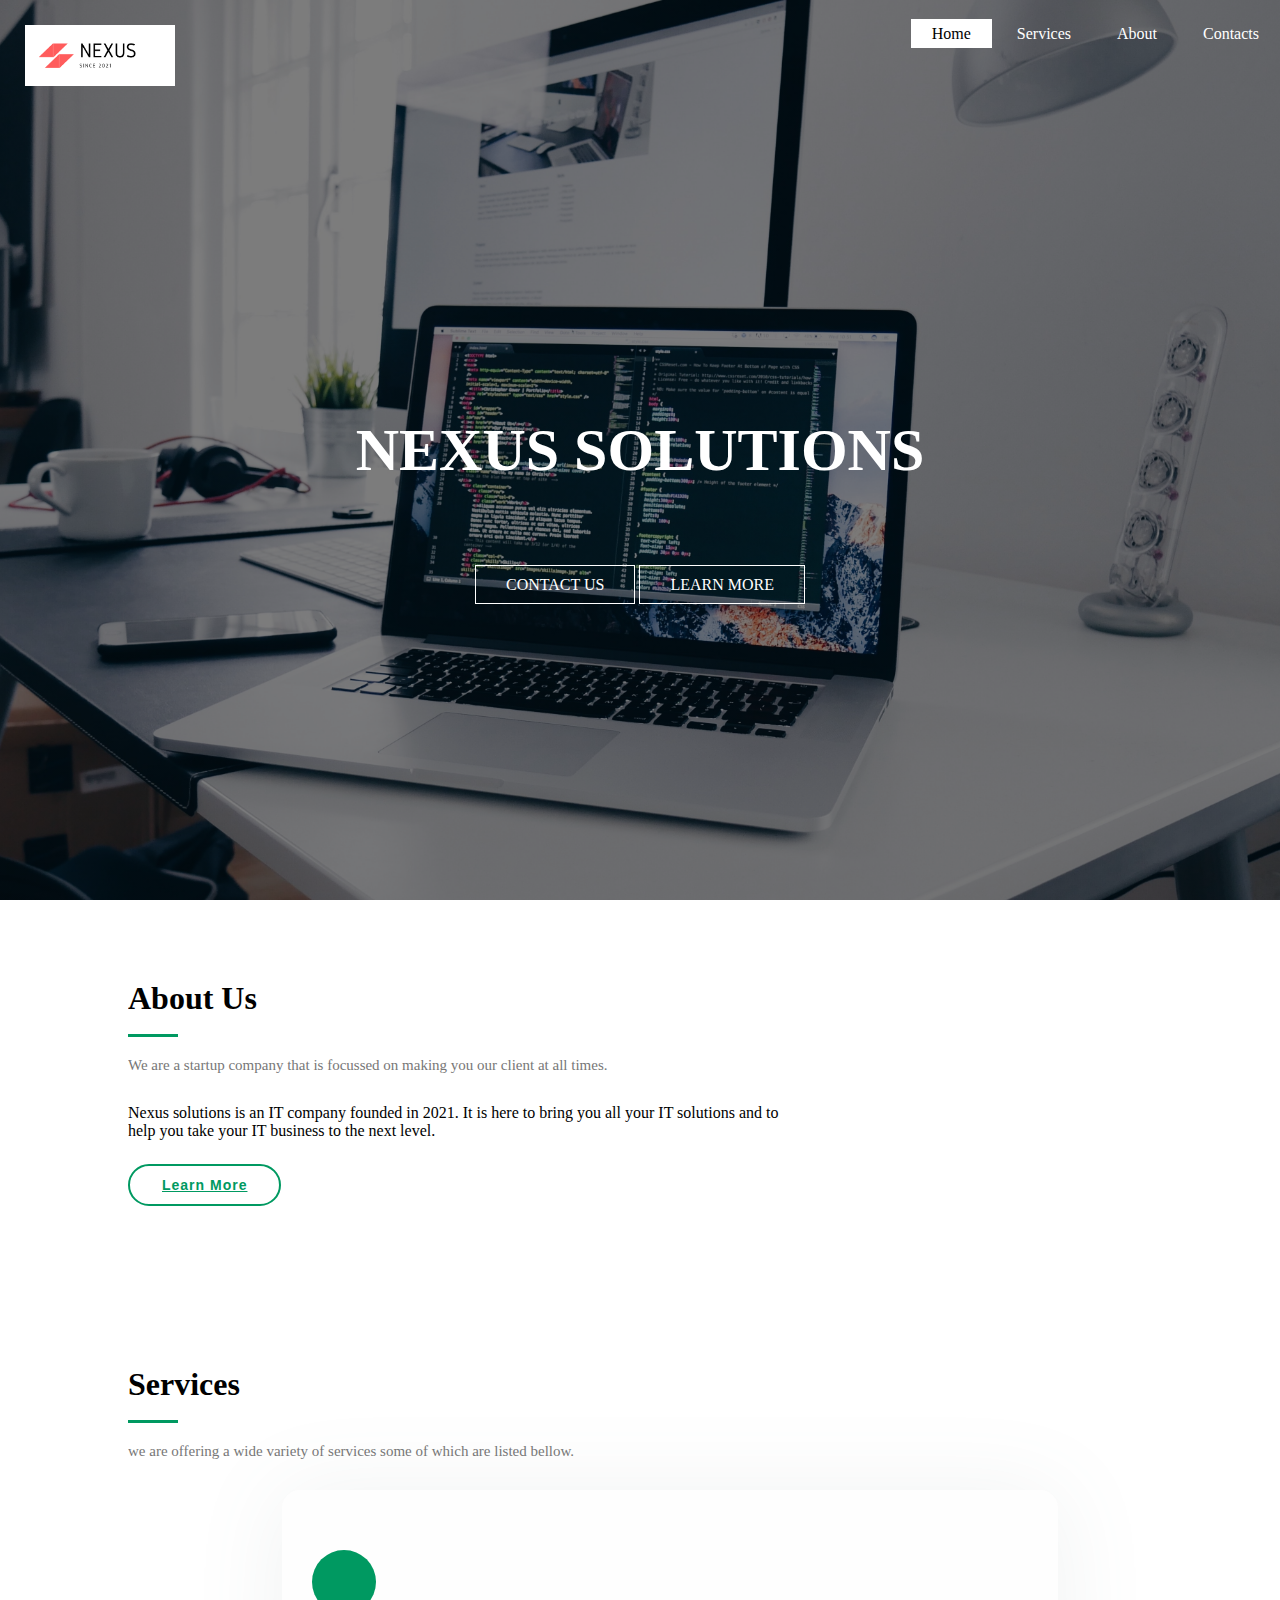
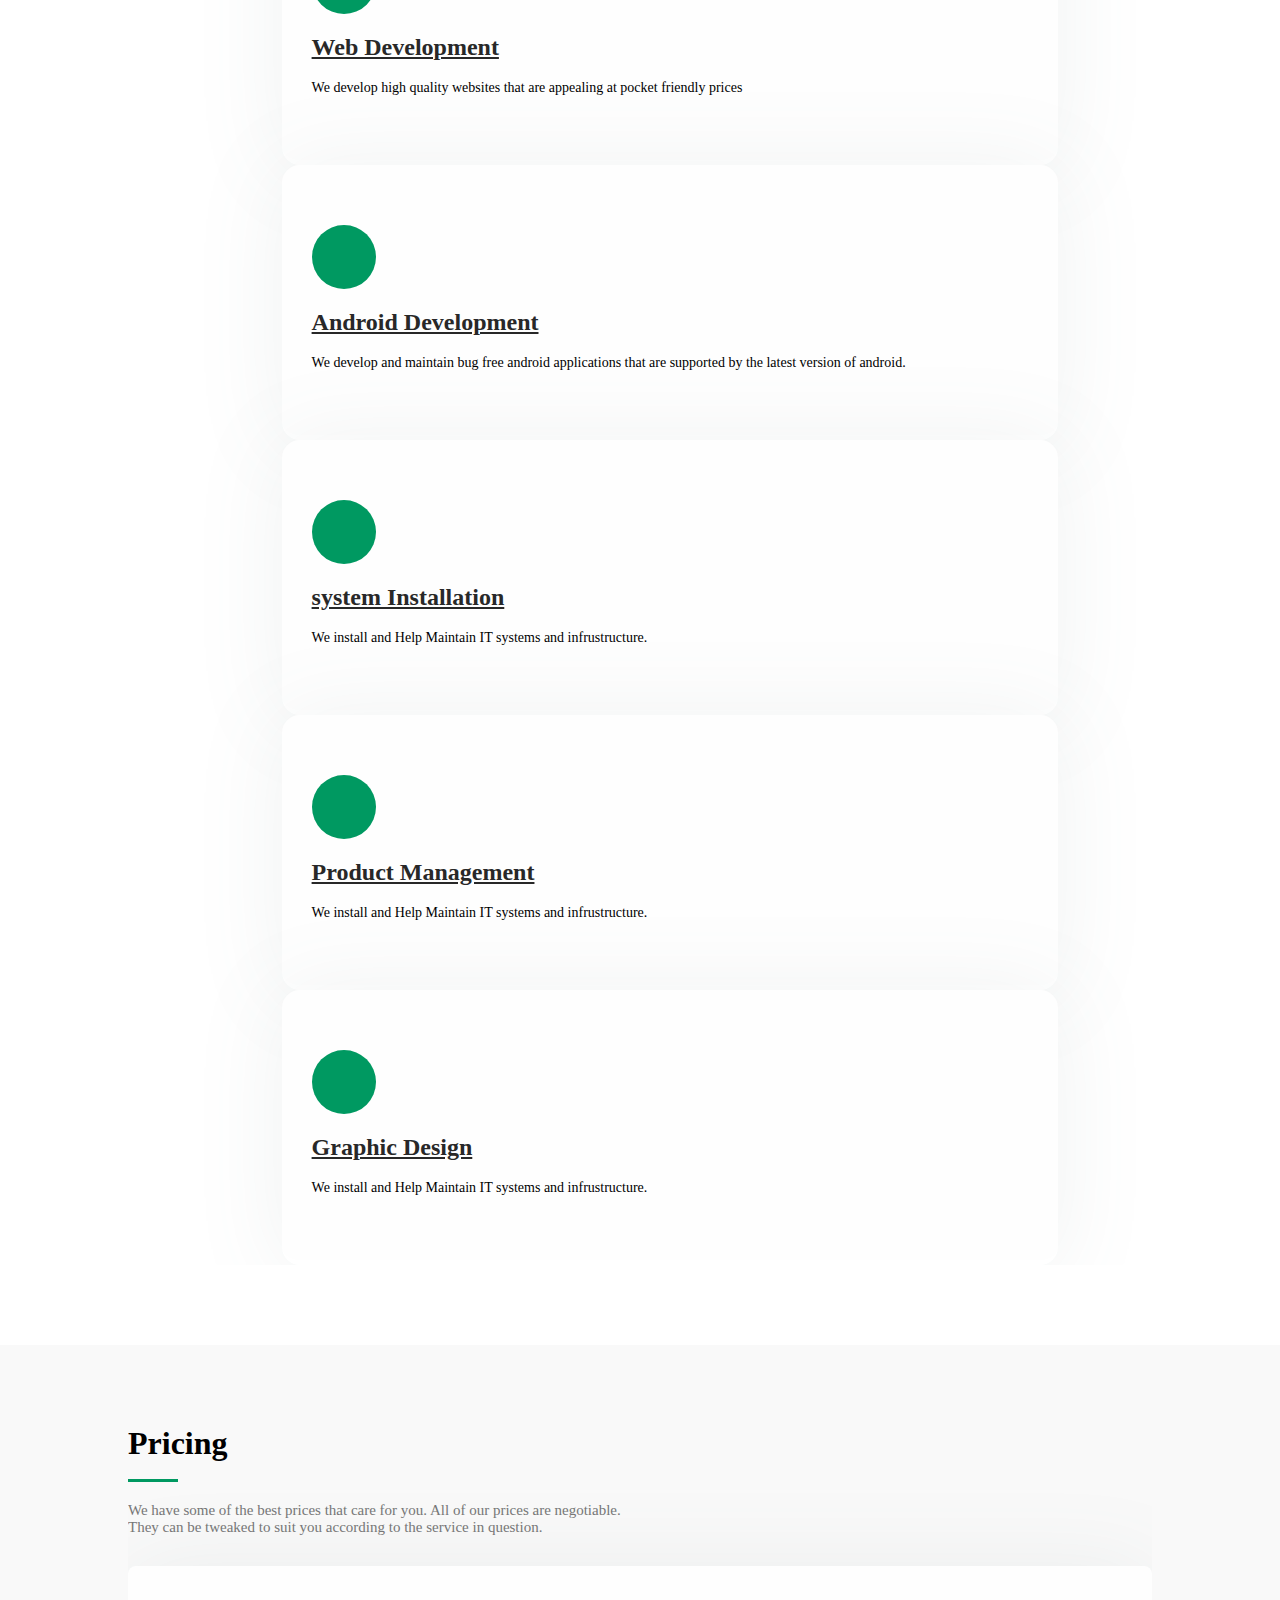
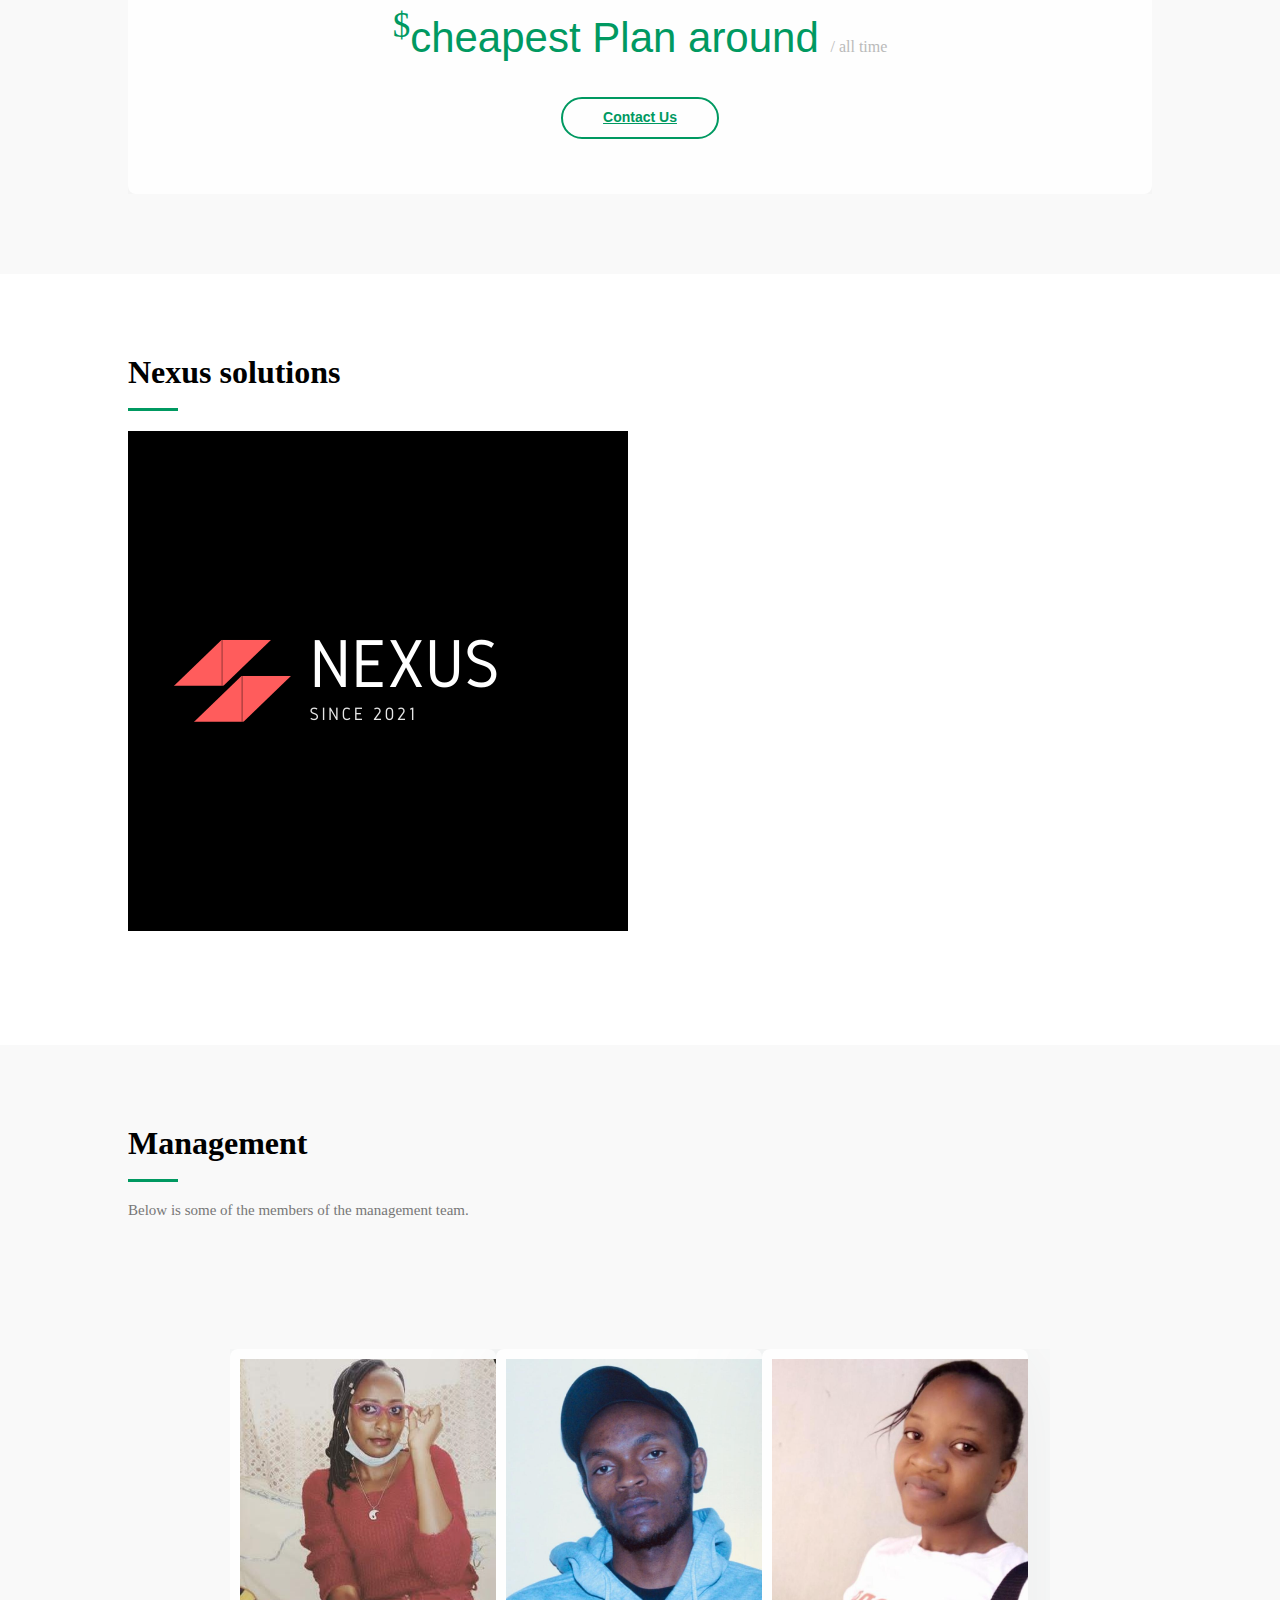
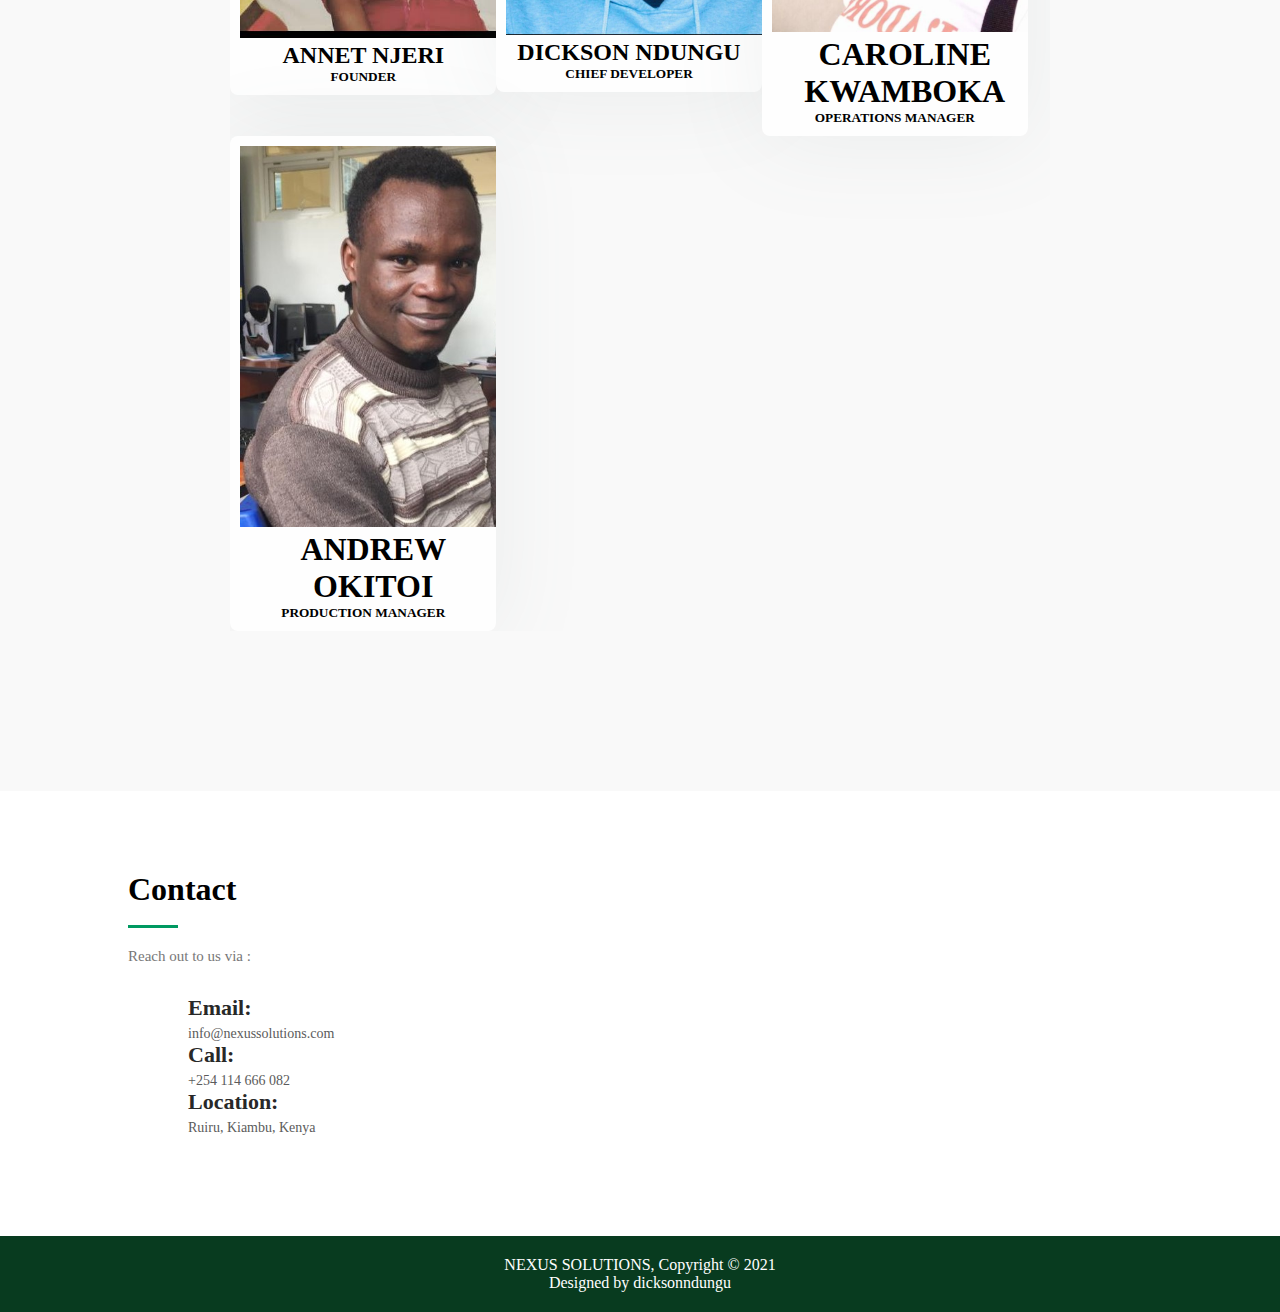
<file: index.html>
<!DOCTYPE html>
<html>
    <head>
      <meta charset="utf-8">
      <meta content="width=device-width, initial-scale=1.0" name="viewport">

        <title>Nexus Solitions</title>
        <link rel="stylesheet" type="text/css" href="css/style.css">


    </head>
    <body>
      
      <header>
            <div class="main-fluid">
              <div class="row justify-content-center"></div>
                <div class="col-xl-9 d-flex align-items-center justify-content-lg-between"></div>
                    <div class="logo">
                        <img src="NEXUS.png">
                    </div>
                    <ul>
                        <li class="active"><a href="index.html">Home</a></li>
                        <li><a href="services.html">Services</a></li>
                        <li><a href="about.html">About</a></li>
                        <li><a href="contact.html">Contacts</a></li>
                    </ul>
                </div>
              </div>
            </div>
            <div class="title">
                <h1>NEXUS SOLUTIONS</h1>
            </div>

            <div class="button">
                <a href="#contact" class="btn">CONTACT US</a>
                <a href="#" class="btn">LEARN MORE</a>
            </div>
          </header>

        <section id="about" class="about">
      <div class="container">

        <div class="section-title">
          <h2>About Us</h2>
          <p>We are a startup company that is focussed on making you our client at all times.</p>
        </div>

        <div class="row content">
          <div class="col-lg-6">
            <p>
              Nexus solutions is an IT company founded in 2021. It is here to bring you all your IT solutions
              and to<br> help you take your IT business to the next level.
              <br>
              <br> 
            </p>
          </div>
          <div class="col-lg-6 pt-4 pt-lg-0">
            
            <a href="#" class="btn-learn-more">Learn More</a>
          </div>
        </div>

      </div>
    </section><!-- End About Us Section -->




     <!-- ======= Services Section ======= -->
     <section id="services" class="services">
      <div class="container">

        <div class="section-title">
          <h2>Services</h2>
          <p> we are offering a wide variety of services some of which are listed bellow.</p>
        </div>

        <div class="row">
          <div class="col-lg-4 col-md-6 d-flex align-items-stretch">
            <div class="icon-box">
              <div class="icon"><i class="bx bxl-dribbble"></i></div>
              <h4><a href="">Web Development</a></h4>
              <p>We develop high quality websites that are appealing at pocket friendly prices</p>
            </div>
          </div>

          <div class="row">
            <div class="col-lg-4 col-md-6 d-flex align-items-stretch">
              <div class="icon-box">
                <div class="icon"><i class="bx bxl-dribbble"></i></div>
                <h4><a href="">Android Development</a></h4>
                <p>We develop and maintain bug free android applications that are supported by the latest version of android.</p>
              </div>
            </div>

            <div class="row">
              <div class="col-lg-4 col-md-6 d-flex align-items-stretch">
                <div class="icon-box">
                  <div class="icon"><i class="bx bxl-dribbble"></i></div>
                  <h4><a href="">system Installation</a></h4>
                  <p>We install and Help Maintain IT systems and infrustructure.</p>
                </div>
              </div>

              <div class="row">
              <div class="col-lg-4 col-md-6 d-flex align-items-stretch">
                <div class="icon-box">
                  <div class="icon"><i class="bx bxl-dribbble"></i></div>
                  <h4><a href="">Product Management</a></h4>
                  <p>We install and Help Maintain IT systems and infrustructure.</p>
                </div>
              </div>

              <div class="row">
              <div class="col-lg-4 col-md-6 d-flex align-items-stretch">
                <div class="icon-box">
                  <div class="icon"><i class="bx bxl-dribbble"></i></div>
                  <h4><a href="">Graphic Design</a></h4>
                  <p>We install and Help Maintain IT systems and infrustructure.</p>
                </div>
              </div>
    
  

        

      </div>
    </section><!-- End Services Section -->
    
    

    <!-- ======= Pricing Section ======= -->
    <section id="pricing" class="pricing">
      <div class="container">

        <div class="section-title">
          <h2>Pricing</h2>
          <p>We have some of the best prices that care for you. All of our prices are negotiable.<br> They can
            be tweaked to suit you according to the service in question.</p>
        </div>

        <div class="row">

          <div class="col-lg-4 col-md-6">
            <div class="box">
              <h3></h3>
              <h4><sup>$</sup>cheapest Plan around <span> / all time</span></h4>
              <div class="btn-wrap">
                <a href="#" class="btn-buy">Contact Us</a>
              </div>
            </div>
          </div>    

        </div>

      </div>
    </section><!-- End Pricing Section -->


    <!-- ======= Nexus Section ======= -->
    <section id="nexus" class="nexus">
      <div class="container">

        <div class="section-title">
          <h2>Nexus solutions</h2>
          <img src="NEXUS1.png" width="500px" height="500px">
          
        </div>
      </div>
    </section><!-- End Nexus Section -->


    <!-- ======= Management Section ======= -->
    <section id="management" class="management">
      <div class="container">

        <div class="section-title">
          <h2>Management</h2>
          <p>Below is some of the members of the management team.</p>
        </div>

        <section id="boxes">

      
      
          <div class="container">
                  <div class="box">
                  <img src="annet2.jpeg">
                  <h2>ANNET NJERI</h2>
                  <h5>FOUNDER</h5>
                  
          </div>
              <div class="box">
                  <img src="dickson.jpeg">
                  <h2>DICKSON NDUNGU</h2>
                  <h5>CHIEF DEVELOPER</h5>
                  			
  
              </div>
              <div class="box">
                  <img src="carol.jpeg">
                  <h1>CAROLINE KWAMBOKA</h1>
                  <h5>OPERATIONS MANAGER</h5>
                  
              </div>
              <div class="box">
                  <img src="andrew.jpeg">
                  <h1>ANDREW OKITOI</h1>
                  <h5>PRODUCTION MANAGER</h5>
                  
              </div>
          </div>
      </section>

      </div>
    </section><!-- Management Section -->


    <!-- ======= Contact Section ======= -->
    <section id="contact" class="contact">
      <div class="container">

        <div class="section-title">
          <h2>Contact</h2>
          <p>Reach out to us via :</p>
        </div>
      </div>

      

      <div class="container">

        <div class="row mt-5">

          <div class="col-lg-4">
            <div class="info">
              <div class="email">
                <i class="ri-mail-line"></i>
                <h4>Email:</h4>
                <p>info@nexussolutions.com</p>
              </div>

              <div class="phone">
                <i class="ri-phone-line"></i>
                <h4>Call:</h4>
                <p>+254 114 666 082</p>
              </div>

              <div class="address">
                <i class="ri-map-pin-line"></i>
                <h4>Location:</h4>
                <p>Ruiru, Kiambu, Kenya</p>
              </div>

            </div>

          </div>

          

        </div>

      </div>
    </section><!-- End Contact Section -->
    

        <footer>
            <p>NEXUS SOLUTIONS, Copyright &copy; 2021</p>
               Designed by <a>dicksonndungu</a>
        </footer>
    </body>
</html>
</file>
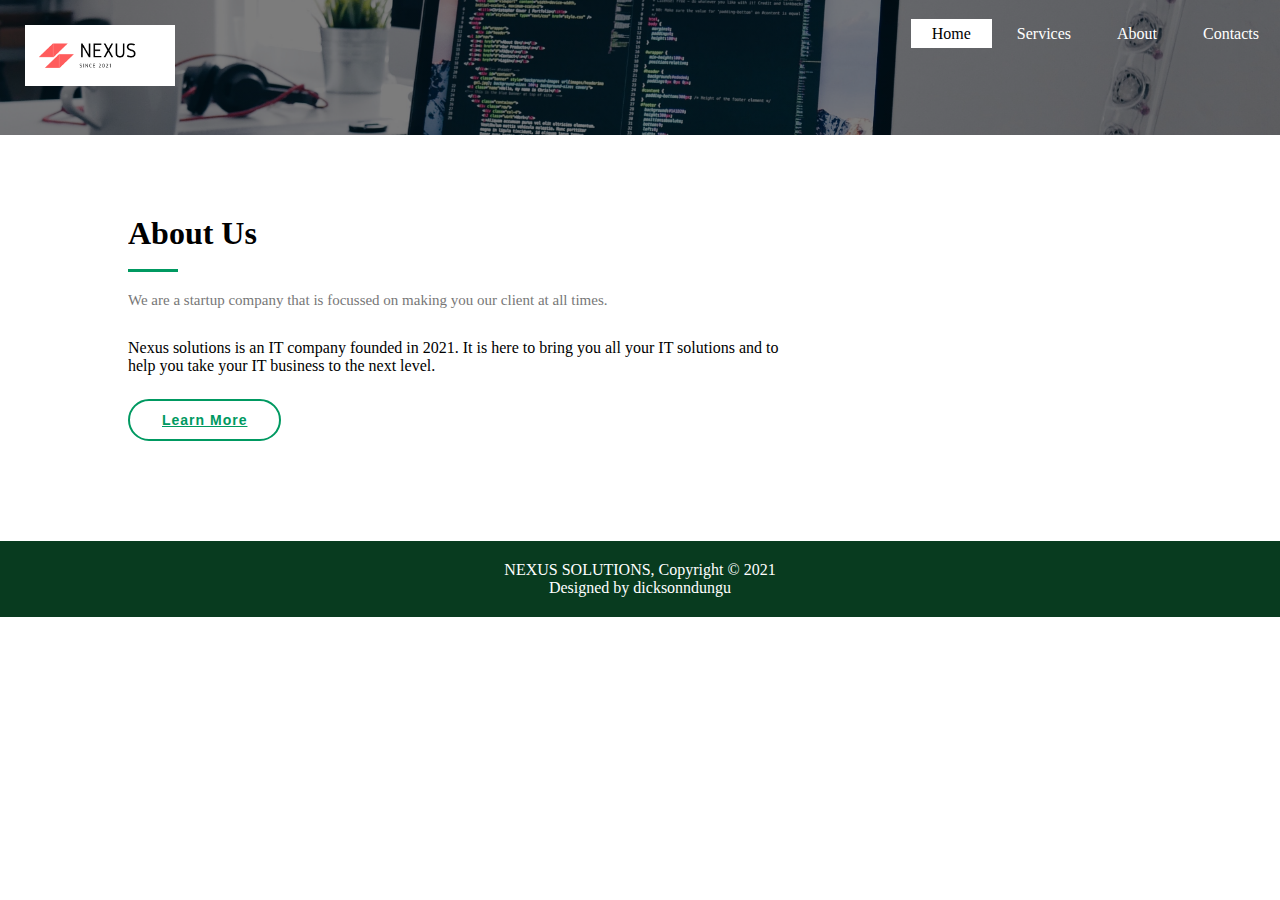
<file: about.html>
<html>
  <head>
    <title>ABOUT</title>
    <link rel="stylesheet" type="text/css" href="css/style.css">
    <meta content="">
    <style></style>
  </head>
  <div class="master">
    <div class="col-xl-9 d-flex align-items-center justify-content-lg-between"></div>
                <div class="logo">
                    <img src="NEXUS.png">
                </div>
                <ul>
                    <li class="active"><a href="index.html">Home</a></li>
                    <li><a href="services.html">Services</a></li>
                    <li><a href="about.html">About</a></li>
                    <li><a href="contact.html">Contacts</a></li>
                </ul>
    </div>
  </div>
  <body>
    <section id="about" class="about">
      <div class="container">

        <div class="section-title">
          <h2>About Us</h2>
          <p>We are a startup company that is focussed on making you our client at all times.</p>
        </div>

        <div class="row content">
          <div class="col-lg-6">
            <p>
              Nexus solutions is an IT company founded in 2021. It is here to bring you all your IT solutions
              and to<br> help you take your IT business to the next level.
              <br>
              <br> 
            </p>
          </div>
          <div class="col-lg-6 pt-4 pt-lg-0">
            
            <a href="#" class="btn-learn-more">Learn More</a>
          </div>
        </div>

      </div>
    </section><!-- End About Us Section -->
    <footer>
      <p>NEXUS SOLUTIONS, Copyright &copy; 2021</p>
         Designed by <a>dicksonndungu</a>
    </footer>
  </body>
</html>
</file>
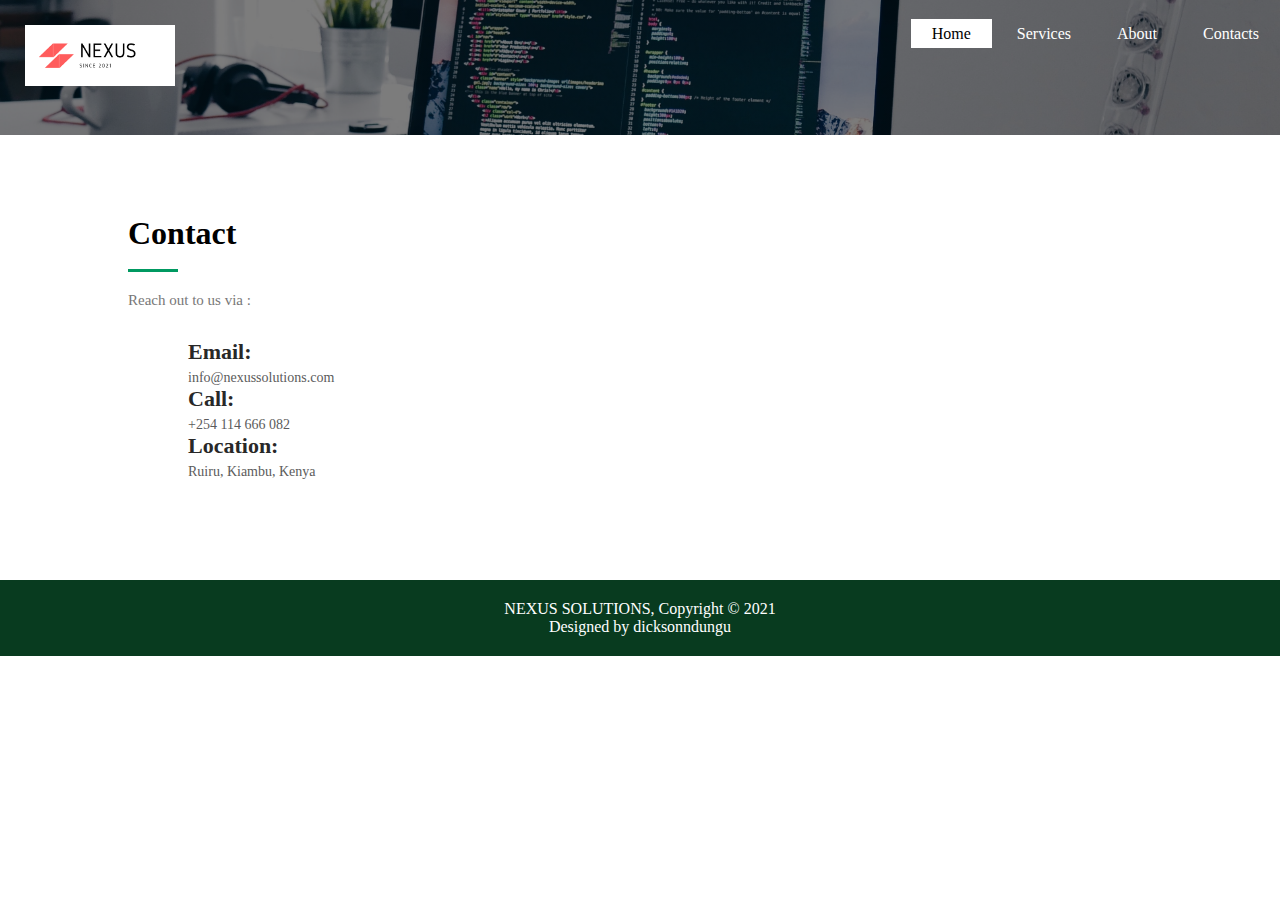
<file: contact.html>
<html>
  <head>
    <title>CONTACTS</title>
    <link rel="stylesheet" type="text/css" href="css/style.css">
    <meta content="">
    <style></style>
  </head>
  <div class="master">
    <div class="col-xl-9 d-flex align-items-center justify-content-lg-between"></div>
                <div class="logo">
                    <img src="NEXUS.png">
                </div>
                <ul>
                    <li class="active"><a href="index.html">Home</a></li>
                    <li><a href="services.html">Services</a></li>
                    <li><a href="about.html">About</a></li>
                    <li><a href="contact.html">Contacts</a></li>
                </ul>
    </div>
  </div>
  <body>
     <!-- ======= Contact Section ======= -->
     <section id="contact" class="contact">
      <div class="container">

        <div class="section-title">
          <h2>Contact</h2>
          <p>Reach out to us via :</p>
        </div>
      </div>

      

      <div class="container">

        <div class="row mt-5">

          <div class="col-lg-4">
            <div class="info">
              <div class="email">
                <i class="ri-mail-line"></i>
                <h4>Email:</h4>
                <p>info@nexussolutions.com</p>
              </div>

              <div class="phone">
                <i class="ri-phone-line"></i>
                <h4>Call:</h4>
                <p>+254 114 666 082</p>
              </div>

              <div class="address">
                <i class="ri-map-pin-line"></i>
                <h4>Location:</h4>
                <p>Ruiru, Kiambu, Kenya</p>
              </div>

            </div>

          </div>

          

        </div>

      </div>
    </section><!-- End Contact Section -->
  </body>
  <footer>
    <p>NEXUS SOLUTIONS, Copyright &copy; 2021</p>
       Designed by <a>dicksonndungu</a>
  </footer>
</body>
</html>
</file>
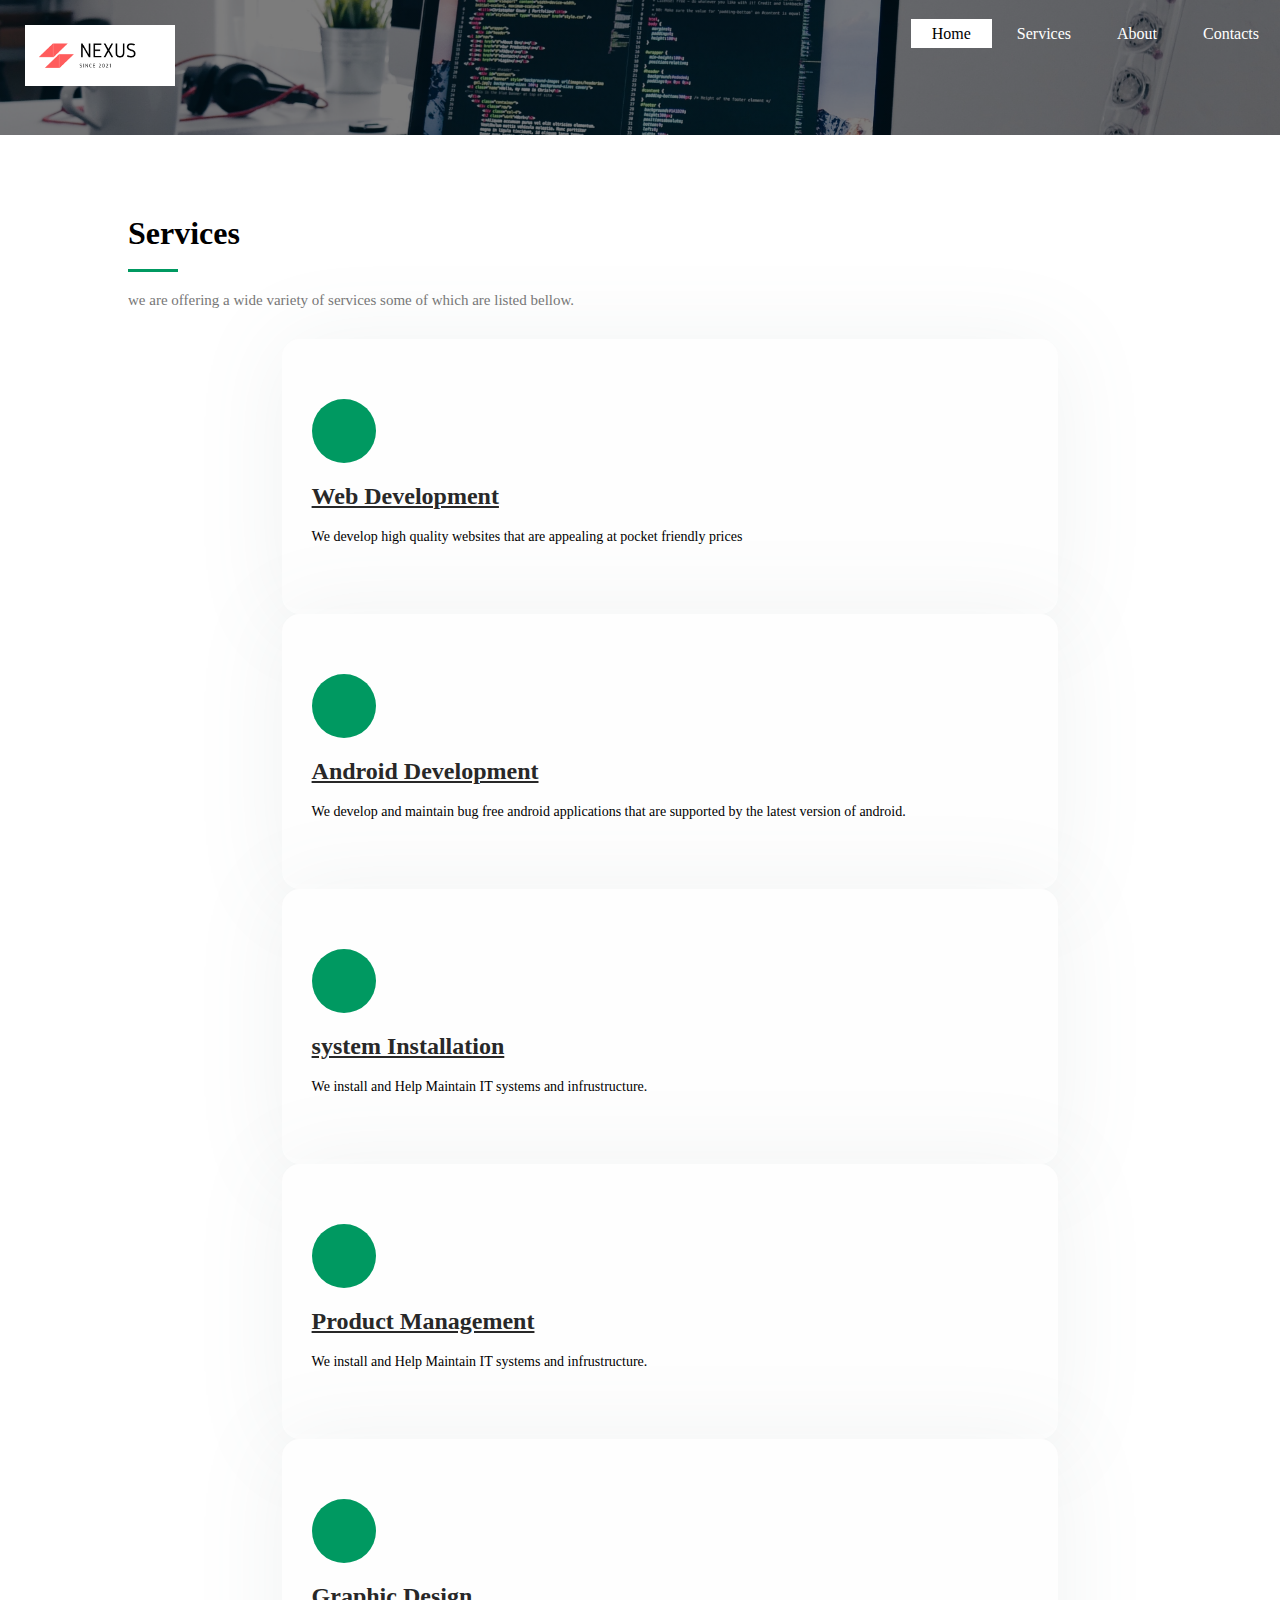
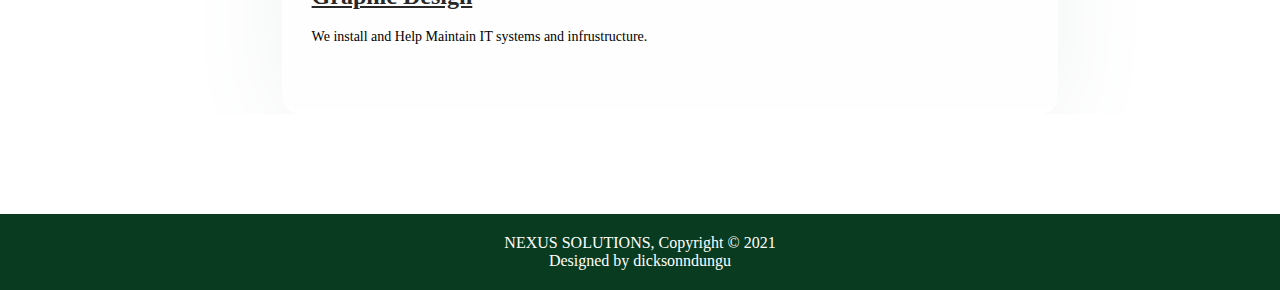
<file: services.html>
<html>
  <head>
    <title>SERVICES</title>
    <link rel="stylesheet" type="text/css" href="css/style.css">
    <meta content="">
    <style></style>
  </head>
  <div class="master">
    <div class="col-xl-9 d-flex align-items-center justify-content-lg-between"></div>
                <div class="logo">
                    <img src="NEXUS.png">
                </div>
                <ul>
                    <li class="active"><a href="index.html">Home</a></li>
                    <li><a href="services.html">Services</a></li>
                    <li><a href="about.html">About</a></li>
                    <li><a href="contact.html">Contacts</a></li>
                </ul>
    </div>
  </div>
  <body>
    <!-- ======= Services Section ======= -->
    <section id="services" class="services">
      <div class="container">

        <div class="section-title">
          <h2>Services</h2>
          <p> we are offering a wide variety of services some of which are listed bellow.</p>
        </div>

        <div class="row">
          <div class="col-lg-4 col-md-6 d-flex align-items-stretch">
            <div class="icon-box">
              <div class="icon"><i class="bx bxl-dribbble"></i></div>
              <h4><a href="">Web Development</a></h4>
              <p>We develop high quality websites that are appealing at pocket friendly prices</p>
            </div>
          </div>

          <div class="row">
            <div class="col-lg-4 col-md-6 d-flex align-items-stretch">
              <div class="icon-box">
                <div class="icon"><i class="bx bxl-dribbble"></i></div>
                <h4><a href="">Android Development</a></h4>
                <p>We develop and maintain bug free android applications that are supported by the latest version of android.</p>
              </div>
            </div>

            <div class="row">
              <div class="col-lg-4 col-md-6 d-flex align-items-stretch">
                <div class="icon-box">
                  <div class="icon"><i class="bx bxl-dribbble"></i></div>
                  <h4><a href="">system Installation</a></h4>
                  <p>We install and Help Maintain IT systems and infrustructure.</p>
                </div>
              </div>

              <div class="row">
              <div class="col-lg-4 col-md-6 d-flex align-items-stretch">
                <div class="icon-box">
                  <div class="icon"><i class="bx bxl-dribbble"></i></div>
                  <h4><a href="">Product Management</a></h4>
                  <p>We install and Help Maintain IT systems and infrustructure.</p>
                </div>
              </div>

              <div class="row">
              <div class="col-lg-4 col-md-6 d-flex align-items-stretch">
                <div class="icon-box">
                  <div class="icon"><i class="bx bxl-dribbble"></i></div>
                  <h4><a href="">Graphic Design</a></h4>
                  <p>We install and Help Maintain IT systems and infrustructure.</p>
                </div>
              </div>
    
  

        

      </div>
    </section><!-- End Services Section -->

    <footer>
      <p>NEXUS SOLUTIONS, Copyright &copy; 2021</p>
         Designed by <a>dicksonndungu</a>
    </footer>
  </body>
</html>
</file>
<file: css/style.css>
*{
    margin: 0;
    padding: 0;
    font-family: Century Gothic;
}

header{
    background-image:linear-gradient(rgba(0,0,0,0.5),rgba(0,0,0,0.5)), url(../1.jpg);
    height: 100vh;
    background-size: cover;
    background-position: center;
}

.master{
  background-image:linear-gradient(rgba(0,0,0,0.5),rgba(0,0,0,0.5)), url(../1.jpg);
  height: 15vh;
  background-size: cover;
  background-position: center;
}

ul{
    float: right;
    list-style-type: none;
    margin-top: 25px;
}

ul li{
    display: inline-block;
}

ul li a{
    text-decoration: none;
    color: #ffff;
    padding: 5px 20px;
    border:1px solid transparent;
    transition: 0.6s ease;
}

ul li a:hover{
    background-color: #fff;
    color: #000;
}

ul li.active a{
    background-color: #fff;
    color: #000;
}

.logo img{
    margin: 25px;
    float: left;
    width: 150px;
    height: auto;
}

.main{
    max-width: 1200px;
    margin: auto;
}

.title{
    position: absolute;
    top: 50%;
    left: 50%;
    transform: translate(-50%,-50%);
}

.title h1{
    color: #fff;
    font-size: 60px;
}

.button{
    position: absolute;
    top: 65%;
    left: 50%;
    transform: translate(-50%,-50%);
}

.btn{
    border: 1px solid #fff;
    padding: 10px 30px;
    color: #fff;
    text-decoration: none;
    transition: 0.6s ease;
}

.btn:hover{
    background-color: #fff;
    color: #000;
}
.container{
    width: 80%;
    margin: auto;
    overflow:auto;
}

#boxes{
    margin-top: 20px;
}
#boxes .box{
    float: left;
    text-align: center;
    width: 30%;
    padding: 10px;
}
#boxes .box h1{
    margin-left: 20px;

}
#boxes .box img{
    width: 300px;

}
#showcase .container img{
    width: 1000px;
}
#sidebar{
    float: right;
    width: 30%;
    margin-top: 10px;
    padding-left: 15px;
    margin-left: 15px;
    background-color: chocolate;
    display: inline;

}
#main-col{
    float: left;
    width: 65%;
    margin-top: 0px;

}
footer{
    padding:20px;
    margin-top: 20px;
    color: #ffffff;
    background-color: rgb(8, 59, 31);
    text-align: center;
    text-decoration: none;
}

/*--------------------------------------------------------------
# Sections General
--------------------------------------------------------------*/
section {
    padding: 80px 0;
    overflow: hidden;
  }
  
  .section-bg {
    background-color: #8fffd6;
  }
  
  .section-title {
    padding-bottom: 30px;
  }
  
  .section-title h2 {
    font-size: 32px;
    font-weight: bold;
    margin-bottom: 20px;
    padding-bottom: 20px;
    position: relative;
  }
  
  .section-title h2::after {
    content: '';
    position: absolute;
    display: block;
    width: 50px;
    height: 3px;
    background: #009961;
    bottom: 0;
    left: 0;
  }
  
  .section-title p {
    margin-bottom: 0;
    color: #777777;
    font-size: 15px;
  }




/*--------------------------------------------------------------
# About Us
--------------------------------------------------------------*/
.about .content h3 {
  font-weight: 600;
  font-size: 26px;
}
 
.about .content p:last-child {
  margin-bottom: 0;
}

.about .content .btn-learn-more {
  font-family: "Raleway", sans-serif;
  font-weight: 600;
  font-size: 14px;
  letter-spacing: 1px;
  display: inline-block;
  padding: 12px 32px;
  border-radius: 50px;
  transition: 0.3s;
  line-height: 1;
  color: #009961;
  -webkit-animation-delay: 0.8s;
  animation-delay: 0.8s;
  margin-top: 6px;
  border: 2px solid #009961;
}
  
.about .content .btn-learn-more:hover {
  background: #009961;
  color: #fff;
  text-decoration: none;
}


/*--------------------------------------------------------------
# Services
--------------------------------------------------------------*/
.services .icon-box {
  width: 70%;
  margin-left: 15%;
  margin-right: 15%;
  padding: 60px 30px;
  transition: all ease-in-out 0.3s;
  background: #fefefe;
  box-shadow: 0px 5px 90px 0px rgba(110, 123, 131, 0.1);
  border-radius: 18px;
  border-bottom: 5px solid #fff;
}

.services .icon-box .icon {
  width: 64px;
  height: 64px;
  background: #009961;
  border-radius: 50px;
  display: flex;
  align-items: center;
  justify-content: center;
  margin-bottom: 20px;
  transition: ease-in-out 0.3s;
  color: #fff;
}

.services .icon-box .icon i {
  font-size: 28px;
}

.services .icon-box h4 {
  font-weight: 700;
  margin-bottom: 15px;
  font-size: 24px;
}

.services .icon-box h4 a {
  color: #282828;
  transition: ease-in-out 0.3s;
}

.services .icon-box p {
  line-height: 24px;
  font-size: 14px;
  margin-bottom: 0;
}

.services .icon-box:hover {
  transform: translateY(-10px);
  border-color: #009961;
}

.services .icon-box:hover h4 a {
  color: #009961;
}

  

  
  /*--------------------------------------------------------------
# Pricing
--------------------------------------------------------------*/
.pricing {
  background-color: #f9f9f9;
}

.pricing .box {
  padding: 40px 20px;
  text-align: center;
  border-radius: 8px;
  position: relative;
  overflow: hidden;
  background: #fefefe;
  box-shadow: 0px 5px 90px 0px rgba(110, 123, 131, 0.1);
}

.pricing .box h4 {
  font-size: 42px;
  color: #009961;
  font-weight: 500;
  font-family: "Open Sans", sans-serif;
  margin-bottom: 20px;
}

.pricing .box h4 span {
  color: #bababa;
  font-size: 16px;
  font-weight: 300;
}

.pricing .box .btn-wrap {
  padding: 15px;
  text-align: center;
}

.pricing .box .btn-buy {
  display: inline-block;
  padding: 10px 40px 12px 40px;
  border-radius: 50px;
  border: 2px solid #009961;
  color: #009961;
  font-size: 14px;
  font-weight: 400;
  font-family: "Raleway", sans-serif;
  font-weight: 600;
  transition: 0.3s;
}

.pricing .box .btn-buy:hover {
  background: #009961;
  color: #fff;
}

.pricing .recommended .btn-buy:hover {
  background: #00b371;
  border-color: #00b371;
}



 /*--------------------------------------------------------------
# Management
--------------------------------------------------------------*/
.management {
  background-color: #f9f9f9;
}

.management .box {
  padding: 40px 20px;
  text-align: center;
  border-radius: 8px;
  position: relative;
  overflow: hidden;
  background: #fefefe;
  box-shadow: 0px 5px 90px 0px rgba(110, 123, 131, 0.1);
}

.management .box h4 {
  font-size: 42px;
  color: #009961;
  font-weight: 500;
  font-family: "Open Sans", sans-serif;
  margin-bottom: 20px;
}

.management .box h4 span {
  color: #bababa;
  font-size: 16px;
  font-weight: 300;
}



/*--------------------------------------------------------------
# Contact
--------------------------------------------------------------*/
.contact .info {
  width: 100%;
  background: #fff;
}

.contact .info i {
  font-size: 32px;
  color: #009961;
  float: left;
  line-height: 1;
}

.contact .info h4 {
  padding: 0 0 0 60px;
  font-size: 22px;
  font-weight: 600;
  margin-bottom: 5px;
  color: #282828;
}

.contact .info p {
  padding: 0 0 0 60px;
  margin-bottom: 0;
  font-size: 14px;
  color: #5b5b5b;
}
</file>
